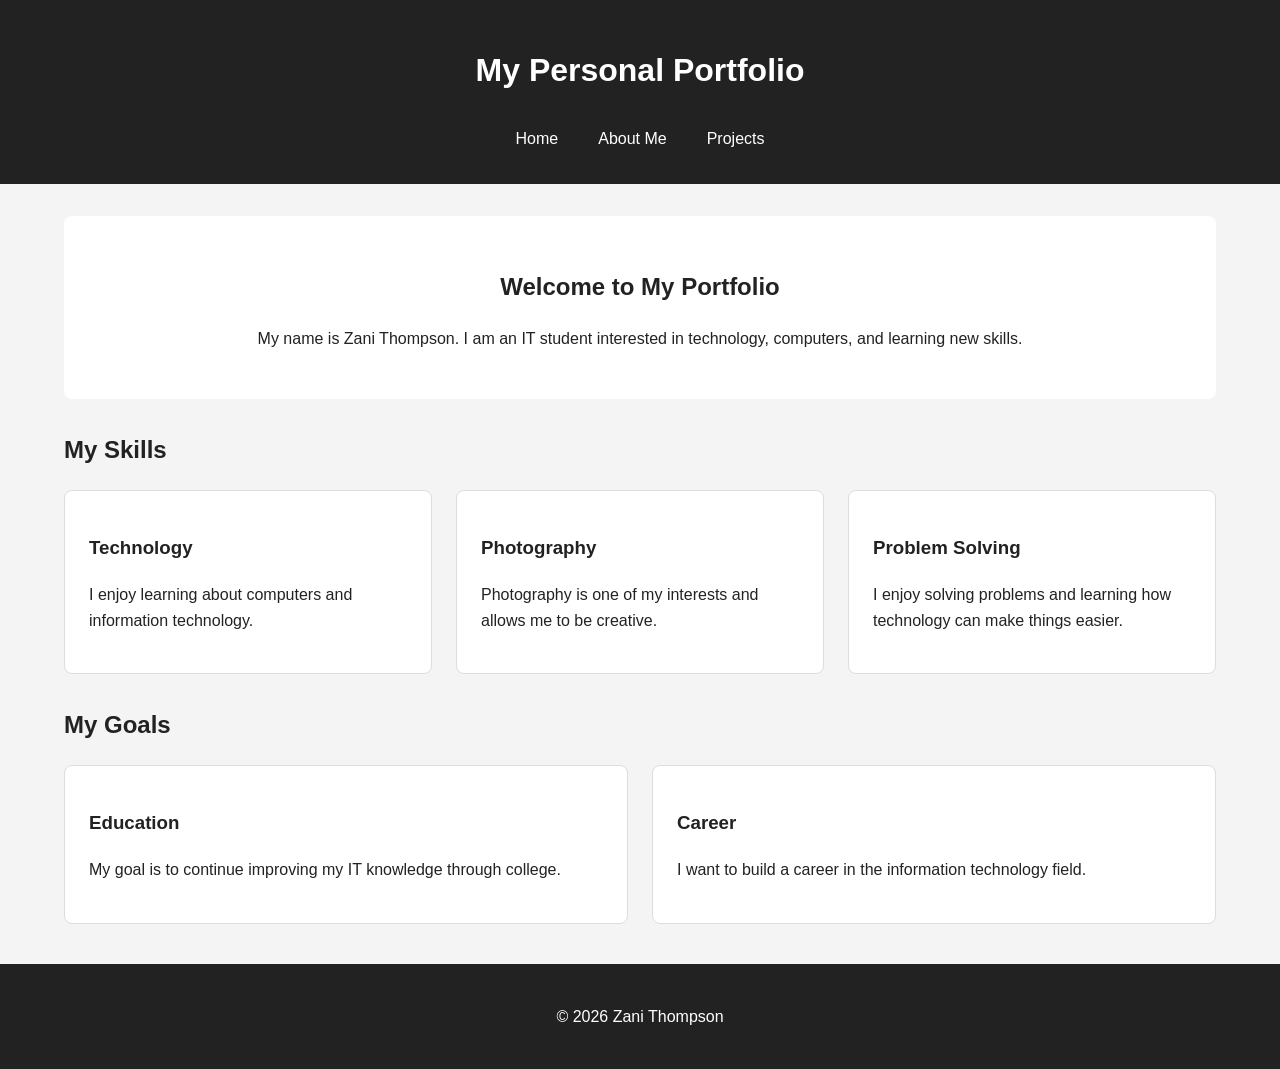
<file: index.html>
<!DOCTYPE html>
<html lang="en">
<head>
    <meta charset="UTF-8">
    <meta name="viewport" content="width=device-width, initial-scale=1.0">
    <title>My Personal Portfolio</title>
    <link rel="stylesheet" href="styles.css">
</head>

<body>

    <header>
        <h1>My Personal Portfolio</h1>

        <nav>
            <a href="index.html">Home</a>
            <a href="about.html">About Me</a>
            <a href="projects.html">Projects</a>
        </nav>
    </header>

    <main>

        <section class="hero">
            <h2>Welcome to My Portfolio</h2>
            <p>
                My name is Zani Thompson. I am an IT student interested
                in technology, computers, and learning new skills.
            </p>
        </section>

        <section>
            <h2>My Skills</h2>

            <div class="skills-grid">

                <article class="card">
                    <h3>Technology</h3>
                    <p>
                        I enjoy learning about computers and information
                        technology.
                    </p>
                </article>

                <article class="card">
                    <h3>Photography</h3>
                    <p>
                        Photography is one of my interests and allows me
                        to be creative.
                    </p>
                </article>

                <article class="card">
                    <h3>Problem Solving</h3>
                    <p>
                        I enjoy solving problems and learning how technology
                        can make things easier.
                    </p>
                </article>

            </div>
        </section>

        <section>
            <h2>My Goals</h2>

            <div class="goals-grid">

                <article class="card">
                    <h3>Education</h3>
                    <p>
                        My goal is to continue improving my IT knowledge
                        through college.
                    </p>
                </article>

                <article class="card">
                    <h3>Career</h3>
                    <p>
                        I want to build a career in the information
                        technology field.
                    </p>
                </article>

            </div>
        </section>

    </main>

    <footer>
        <p>© 2026 Zani Thompson</p>
    </footer>

</body>
</html>
</file>
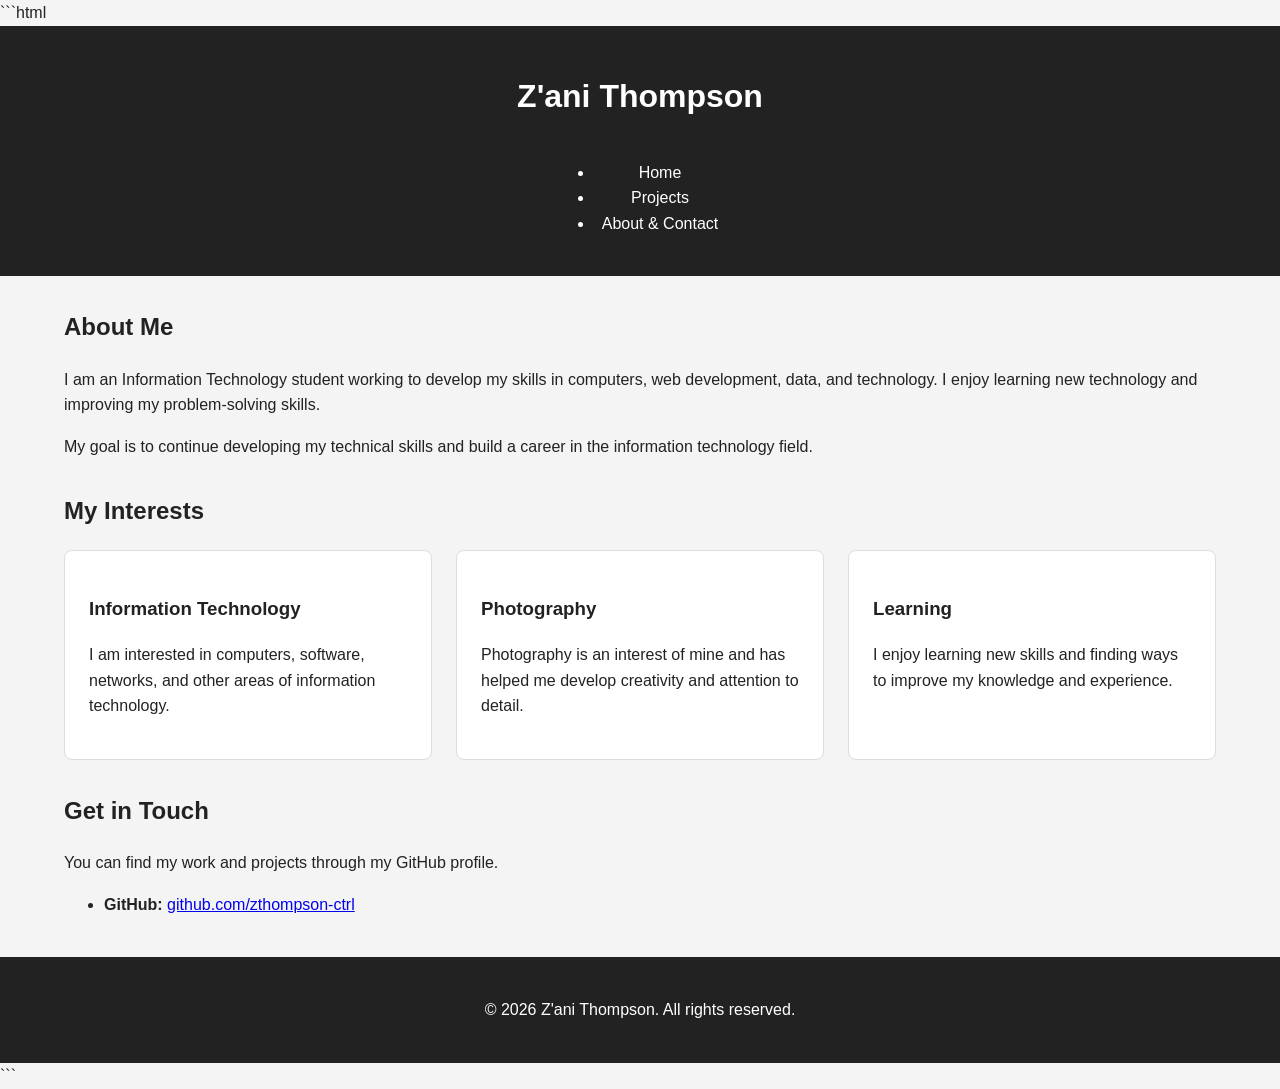
<file: about.html>
```html
<!DOCTYPE html>
<html lang="en">
<head>
    <meta charset="UTF-8">
    <meta name="viewport" content="width=device-width, initial-scale=1.0">
    <title>About & Contact | Z'ani Thompson</title>
    <link rel="stylesheet" href="styles.css">
</head>

<body>

    <header>
        <div class="container">
            <h1>Z'ani Thompson</h1>

            <nav>
                <ul>
                    <li><a href="index.html">Home</a></li>
                    <li><a href="projects.html">Projects</a></li>
                    <li><a href="about.html">About & Contact</a></li>
                </ul>
            </nav>
        </div>
    </header>

    <main class="container">

        <section id="about-intro">
            <h2>About Me</h2>

            <p>
                I am an Information Technology student working to develop
                my skills in computers, web development, data, and
                technology. I enjoy learning new technology and improving
                my problem-solving skills.
            </p>

            <p>
                My goal is to continue developing my technical skills and
                build a career in the information technology field.
            </p>
        </section>

        <section>
            <h2>My Interests</h2>

            <div class="skills-grid">

                <article class="card">
                    <h3>Information Technology</h3>
                    <p>
                        I am interested in computers, software, networks,
                        and other areas of information technology.
                    </p>
                </article>

                <article class="card">
                    <h3>Photography</h3>
                    <p>
                        Photography is an interest of mine and has helped
                        me develop creativity and attention to detail.
                    </p>
                </article>

                <article class="card">
                    <h3>Learning</h3>
                    <p>
                        I enjoy learning new skills and finding ways to
                        improve my knowledge and experience.
                    </p>
                </article>

            </div>
        </section>

        <section id="contact">
            <h2>Get in Touch</h2>

            <p>
                You can find my work and projects through my GitHub
                profile.
            </p>

            <ul class="contact-list">
                <li>
                    <strong>GitHub:</strong>
                    <a href="https://github.com/zthompson-ctrl">
                        github.com/zthompson-ctrl
                    </a>
                </li>
            </ul>
        </section>

    </main>

    <footer>
        <p>&copy; 2026 Z'ani Thompson. All rights reserved.</p>
    </footer>

</body>
</html>
```
</file>
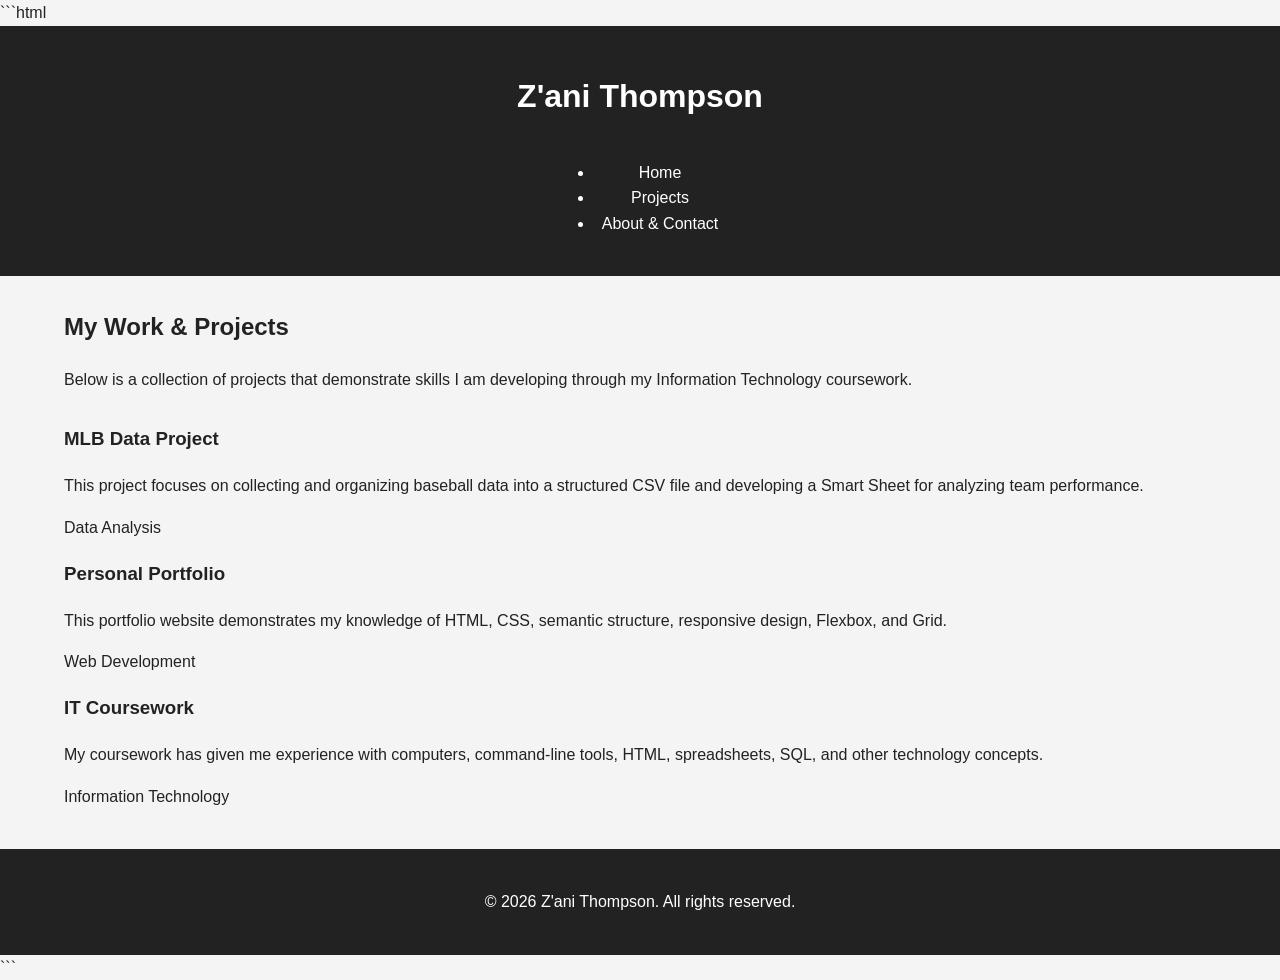
<file: projects.html>
```html
<!DOCTYPE html>
<html lang="en">
<head>
    <meta charset="UTF-8">
    <meta name="viewport" content="width=device-width, initial-scale=1.0">
    <title>Projects | Z'ani Thompson</title>
    <link rel="stylesheet" href="styles.css">
</head>

<body>

    <header>
        <div class="container">
            <h1>Z'ani Thompson</h1>

            <nav>
                <ul>
                    <li><a href="index.html">Home</a></li>
                    <li><a href="projects.html">Projects</a></li>
                    <li><a href="about.html">About & Contact</a></li>
                </ul>
            </nav>
        </div>
    </header>

    <main class="container">

        <section id="projects-intro">
            <h2>My Work & Projects</h2>

            <p>
                Below is a collection of projects that demonstrate
                skills I am developing through my Information Technology
                coursework.
            </p>
        </section>

        <section>
            <div class="projects-grid">

                <article class="project-card">
                    <h3>MLB Data Project</h3>

                    <p>
                        This project focuses on collecting and organizing
                        baseball data into a structured CSV file and
                        developing a Smart Sheet for analyzing team
                        performance.
                    </p>

                    <span class="tag">Data Analysis</span>
                </article>

                <article class="project-card">
                    <h3>Personal Portfolio</h3>

                    <p>
                        This portfolio website demonstrates my knowledge
                        of HTML, CSS, semantic structure, responsive
                        design, Flexbox, and Grid.
                    </p>

                    <span class="tag">Web Development</span>
                </article>

                <article class="project-card">
                    <h3>IT Coursework</h3>

                    <p>
                        My coursework has given me experience with
                        computers, command-line tools, HTML, spreadsheets,
                        SQL, and other technology concepts.
                    </p>

                    <span class="tag">Information Technology</span>
                </article>

            </div>
        </section>

    </main>

    <footer>
        <p>&copy; 2026 Z'ani Thompson. All rights reserved.</p>
    </footer>

</body>
</html>
```
</file>
<file: styles.css>
/* Basic page setup */

* {
    box-sizing: border-box;
}

body {
    margin: 0;
    padding: 0;
    font-family: Arial, sans-serif;
    line-height: 1.6;
    background-color: #f4f4f4;
    color: #222;
}

/* Header */

header {
    background-color: #222;
    color: white;
    text-align: center;
    padding: 24px;
}

nav {
    display: flex;
    justify-content: center;
    gap: 24px;
    flex-wrap: wrap;
}

nav a {
    color: white;
    text-decoration: none;
    padding: 8px;
}

/* Main content */

main {
    width: 90%;
    max-width: 1200px;
    margin: 0 auto;
}

section {
    margin: 32px 0;
}

.hero {
    text-align: center;
    padding: 32px;
    background-color: white;
    border-radius: 8px;
}

/* Multi-column Grid layout */

.skills-grid {
    display: grid;
    grid-template-columns: repeat(3, 1fr);
    gap: 24px;
}

.goals-grid {
    display: grid;
    grid-template-columns: repeat(2, 1fr);
    gap: 24px;
}

/* Cards */

.card {
    background-color: white;
    padding: 24px;
    border-radius: 8px;
    border: 1px solid #ddd;
}

/* Footer */

footer {
    text-align: center;
    padding: 24px;
    background-color: #222;
    color: white;
    margin-top: 40px;
}

/* TABLET */

@media (max-width: 768px) {

    .skills-grid {
        grid-template-columns: repeat(2, 1fr);
    }

    .goals-grid {
        grid-template-columns: 1fr;
    }

    nav {
        gap: 12px;
    }
}

/* MOBILE */

@media (max-width: 480px) {

    main {
        width: 92%;
    }

    .skills-grid {
        grid-template-columns: 1fr;
    }

    .goals-grid {
        grid-template-columns: 1fr;
    }

    .hero {
        padding: 20px;
    }

    .card {
        padding: 16px;
    }

    nav {
        flex-direction: column;
        align-items: center;
        gap: 8px;
    }
}
</file>
